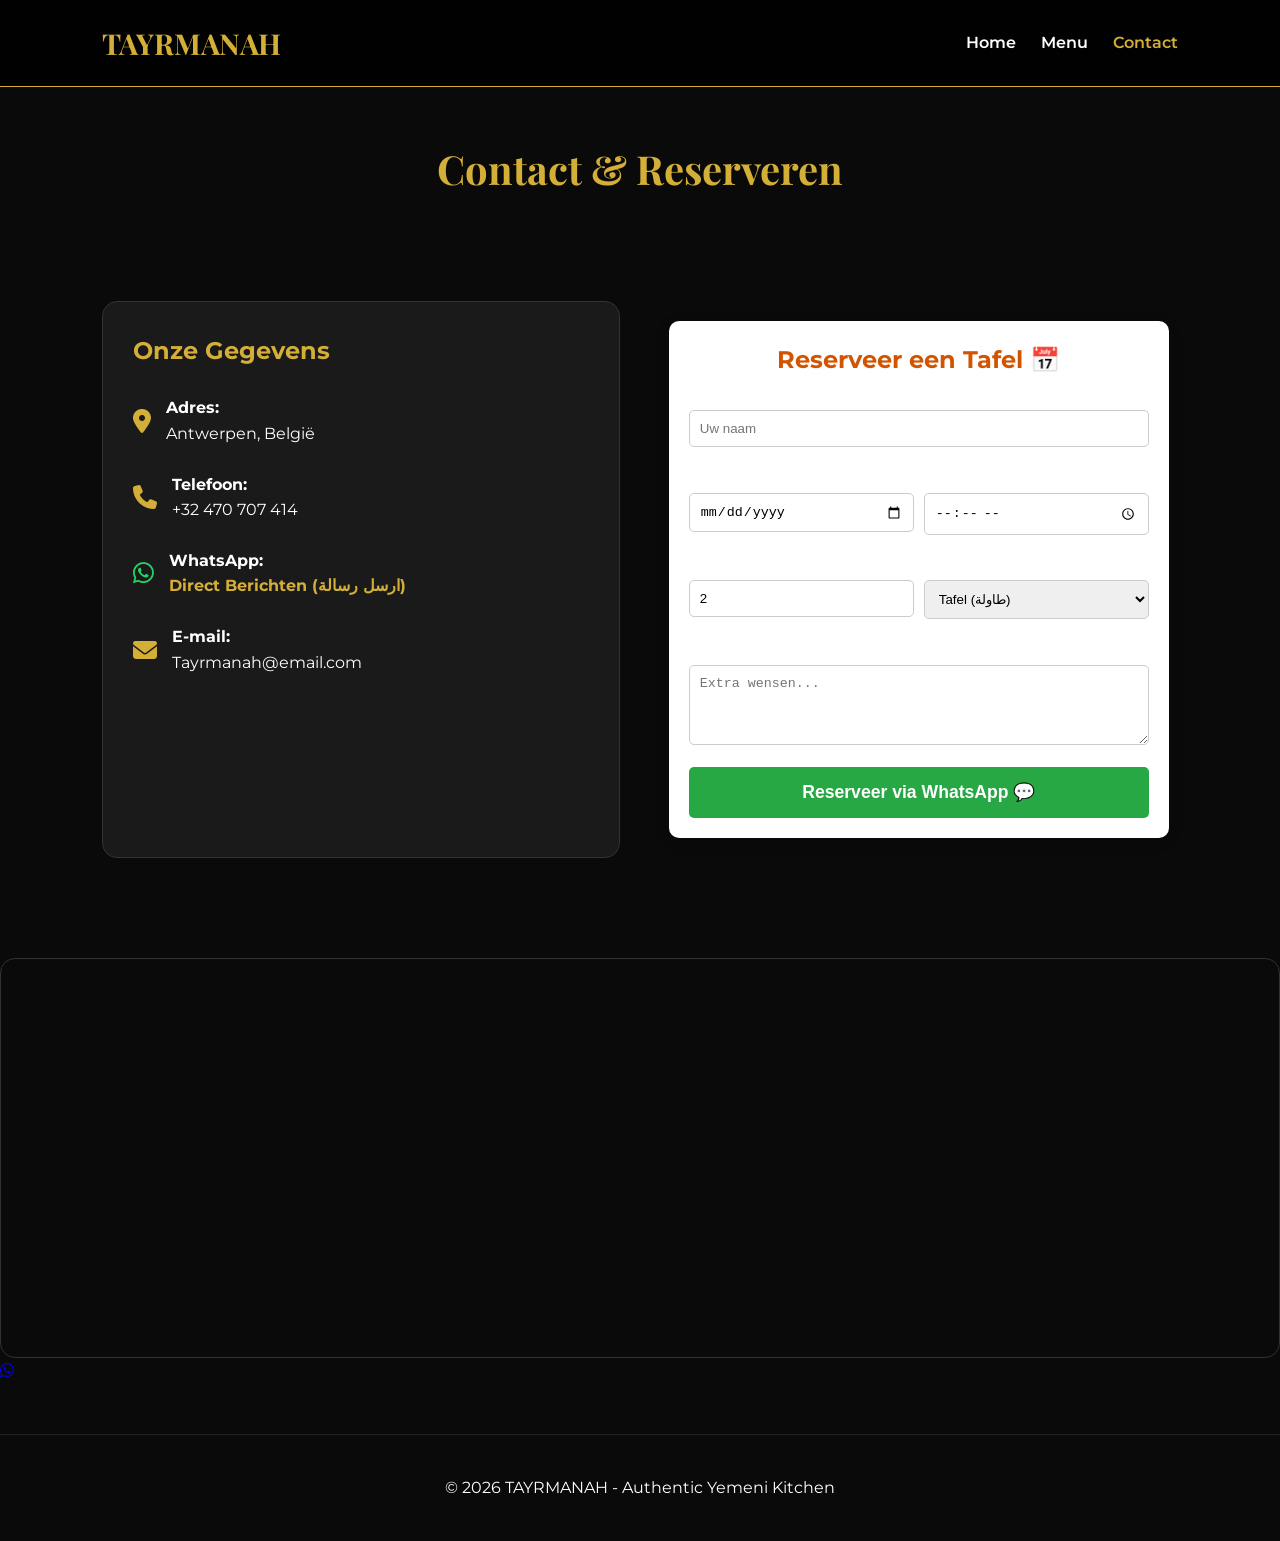
<file: contact.html>
<!DOCTYPE html>
<html lang="nl">
<head>
    <meta charset="UTF-8">
    <meta name="viewport" content="width=device-width, initial-scale=1.0">
    <title>Contact & Reserveren | Tayrmanah</title>
    <link rel="stylesheet" href="style.css">
    <link rel="stylesheet" href="https://cdnjs.cloudflare.com/ajax/libs/font-awesome/6.4.0/css/all.min.css">
    <link href="https://fonts.googleapis.com/css2?family=Montserrat:wght@400;600;700&family=Playfair+Display:wght@700&display=swap" rel="stylesheet">
</head>
<body>

    <nav class="navbar">
        <a href="index.html" class="logo">TAYRMANAH</a>
        <ul class="nav-links">
            <li><a href="index.html">Home</a></li>
            <li><a href="menu.html">Menu</a></li>
            <li><a href="contact.html" class="active">Contact</a></li>
        </ul>
    </nav>

    <div class="container" style="padding-top: 50px;">
        <h1 class="reveal" style="text-align: center; color: var(--gold); font-family: 'Playfair Display', serif; font-size: 2.5rem; margin-bottom: 40px;">Contact & Reserveren</h1>

        <div class="contact-container">
            <div class="contact-info-box reveal">
                <h2 style="color: var(--gold); margin-bottom: 25px;">Onze Gegevens</h2>
                
                <div class="contact-item">
                    <i class="fas fa-map-marker-alt"></i>
                    <div>
                        <p><strong>Adres:</strong></p>
                        <p>Antwerpen, België</p>
                    </div>
                </div>

                <div class="contact-item">
                    <i class="fas fa-phone"></i>
                    <div>
                        <p><strong>Telefoon:</strong></p>
                        <p>+32 470 707 414</p>
                    </div>
                </div>

                <div class="contact-item">
                    <i class="fab fa-whatsapp" style="color: #25D366;"></i>
                    <div>
                        <p><strong>WhatsApp:</strong></p>
                        <a href="https://wa.me/32470707414" target="_blank" style="color: var(--gold); text-decoration: none; font-weight: bold;">
                            Direct Berichten (ارسل رسالة)
                        </a>
                    </div>
                </div>

                <div class="contact-item">
                    <i class="fas fa-envelope"></i>
                    <div>
                        <p><strong>E-mail:</strong></p>
                        <p>Tayrmanah@email.com</p>
                    </div>
                </div>
            </div>

           <div class="booking-container" style="max-width: 500px; margin: 20px auto; padding: 20px; background: #fff; border-radius: 10px; box-shadow: 0 4px 15px rgba(0,0,0,0.1);">
    <h2 style="text-align: center; color: #d35400;">Reserveer een Tafel 📅</h2>
    
    <div style="margin-bottom: 15px;">
        <label>Naam (الاسم):</label>
        <input type="text" id="res-name" placeholder="Uw naam" style="width:100%; padding:10px; margin-top:5px; border-radius:5px; border:1px solid #ccc;">
    </div>

    <div style="margin-bottom: 15px; display: flex; gap: 10px;">
        <div style="flex: 1;">
            <label>Datum (التاريخ):</label>
            <input type="date" id="res-date" style="width:100%; padding:10px; margin-top:5px; border-radius:5px; border:1px solid #ccc;">
        </div>
        <div style="flex: 1;">
            <label>Tijd (الوقت):</label>
            <input type="time" id="res-time" style="width:100%; padding:10px; margin-top:5px; border-radius:5px; border:1px solid #ccc;">
        </div>
    </div>

    <div style="margin-bottom: 15px; display: flex; gap: 10px;">
        <div style="flex: 1;">
            <label>Personen (العدد):</label>
            <input type="number" id="res-guests" value="2" min="1" style="width:100%; padding:10px; margin-top:5px; border-radius:5px; border:1px solid #ccc;">
        </div>
        <div style="flex: 1;">
            <label>Zitplaats (الجلسة):</label>
            <select id="res-seating" style="width:100%; padding:10px; margin-top:5px; border-radius:5px; border:1px solid #ccc;">
                <option value="Tafel">Tafel (طاولة)</option>
                <option value="Zitting">Zitting (جلسة عربية)</option>
            </select>
        </div>
    </div>

    <div style="margin-bottom: 15px;">
        <label>Bericht (ملاحظات):</label>
        <textarea id="res-message" placeholder="Extra wensen..." style="width:100%; padding:10px; margin-top:5px; border-radius:5px; border:1px solid #ccc; height: 80px;"></textarea>
    </div>

    <button onclick="sendReservationToWhatsApp()" style="width:100%; padding:15px; background:#28a745; color:white; border:none; border-radius:5px; cursor:pointer; font-weight:bold; font-size:1.1rem;">
        Reserveer via WhatsApp 💬
    </button>
</div>
                </form>
            </div>
        </div>

        <div class="map-container reveal">
           <iframe src="https://www.google.com/maps/embed?pb=!1m18!1m12!1m3!1d2497.681024226143!2d4.439953876453263!3d51.24336917175448!2m3!1f0!2f0!3f0!3m2!1i1024!2i768!4f13.1!3m3!1m2!1s0x47c3f7913973665f%3A0xdfd74a2e3d620dec!2sTAYRMANAH%20YEMENI%20RESTAURANT!5e0!3m2!1sen!2s!4v1777330276754!5m2!1sen!2s" width="600" height="450" style="border:0;" allowfullscreen="" loading="lazy" referrerpolicy="no-referrer-when-downgrade">
           </iframe>
        </div>
    </div>

    <a href="https://wa.me/32470707414" class="whatsapp-float" target="_blank">
        <i class="fab fa-whatsapp"></i>
    </a>

    <footer>
        <p>© 2026 TAYRMANAH - Authentic Yemeni Kitchen</p>
    </footer>

    <script src="script.js"></script>
</body>
</html>
</file>
<file: style.css>
/* الألوان والخطوط */
:root {
    --gold: #D4AF37;
    --black: #0a0a0a;
    --dark-grey: #1a1a1a;
    --white: #ffffff;
    --text-muted: #b0b0b0;
}

* { margin: 0; padding: 0; box-sizing: border-box; }

body {
    background-color: var(--black);
    color: var(--white);
    font-family: 'Montserrat', sans-serif;
    line-height: 1.6;
    overflow-x: hidden;
}

/* شريط التنقل */
.navbar {
    display: flex;
    justify-content: space-between;
    align-items: center;
    padding: 20px 8%;
    background: rgba(0, 0, 0, 0.9);
    border-bottom: 1px solid var(--gold);
    position: sticky;
    top: 0;
    z-index: 1000;
}

/* ربط صورة الواجهة الرئيسية */
.hero-home {
    height: 100vh;
    background-image: url('our-restaurant.jpg'); 
    background-position: center;
    background-size: cover;
    background-attachment: fixed;
    display: flex;
    align-items: center;
    justify-content: center;
    text-align: center;
    position: relative;
}

.hero-home::before {
    content: "";
    position: absolute;
    top: 0; left: 0; width: 100%; height: 100%;
    background: rgba(0, 0, 0, 0.6); 
    z-index: 1;
}

.hero-content {
    position: relative;
    z-index: 2;
}

.logo {
    font-family: 'Playfair Display', serif;
    font-size: 1.8rem;
    color: var(--gold);
    font-weight: bold;
    text-decoration: none;
}

.nav-links {
    display: flex;
    list-style: none;
    gap: 25px;
}

.nav-links a {
    color: white;
    text-decoration: none;
    font-weight: 600;
    transition: 0.3s;
}

.nav-links a:hover, .nav-links a.active { color: var(--gold); }

/* --- شريط الصور المتحرك --- */
.scrolling-gallery {
    width: 100%;
    overflow: hidden;
    padding: 60px 0;
    background-color: #0d0d0d;
    white-space: nowrap;
}

.scrolling-track {
    display: inline-block;
    animation: scrollGallery 25s linear infinite;
}

.scrolling-track img {
    width: 250px;
    height: 180px;
    object-fit: cover;
    border-radius: 12px;
    margin: 0 15px;
    border: 2px solid var(--gold);
    box-shadow: 0 5px 15px rgba(0,0,0,0.5);
    transition: transform 0.4s ease;
}

.scrolling-track img:hover {
    transform: scale(1.1);
    cursor: pointer;
}

@keyframes scrollGallery {
    0% { transform: translateX(0); }
    100% { transform: translateX(-50%); }
}

/* --- أنيميشن الظهور --- */
@keyframes fadeInUp {
    from { opacity: 0; transform: translateY(40px); }
    to { opacity: 1; transform: translateY(0); }
}

.reveal { opacity: 0; } 

.active-reveal {
    animation: fadeInUp 0.8s ease-out forwards;
}

/* --- شبكة الكروت (المنيو) --- */
.grid {
    display: grid;
    grid-template-columns: repeat(auto-fit, minmax(280px, 1fr));
    gap: 30px;
    padding: 40px 0;
}

.card {
    background: var(--dark-grey);
    border-radius: 12px;
    overflow: hidden;
    border: 1px solid #333;
    transition: 0.4s;
    display: flex;
    flex-direction: column;
}

.card:hover {
    transform: translateY(-10px);
    border-color: var(--gold);
}

.card img {
    width: 100%;
    height: 220px;
    object-fit: cover;
    transition: 0.5s;
}

.card:hover img { transform: scale(1.1); }

/* تنسيق الكروت العادية (المشروبات) */
.card-info { 
    padding: 20px; 
    display: flex; 
    justify-content: space-between; 
    align-items: center; 
}

/* --- التنسيق الجديد للأصناف مع الوصف (الوجبات) --- */
.card-info-detailed {
    padding: 20px;
    display: flex;
    flex-direction: column;
    gap: 8px;
    flex-grow: 1;
}

.card-info-detailed h3 {
    font-size: 1.2rem;
    color: var(--gold);
}

.card-info-detailed p {
    font-size: 0.9rem;
    color: var(--text-muted);
    line-height: 1.5;
    margin-bottom: 10px;
    min-height: 45px; /* لضمان تساوي الكروت */
}

.card-info-detailed span {
    font-weight: bold;
    color: var(--white);
    font-size: 1.1rem;
    align-self: flex-end; /* وضع السعر في الركن الأسفل */
}

/* التذييل */
footer {
    text-align: center;
    padding: 40px;
    border-top: 1px solid #222;
    margin-top: 50px;
}

/* صفحة التواصل */
.contact-container {
    display: grid;
    grid-template-columns: repeat(auto-fit, minmax(350px, 1fr));
    gap: 40px;
    padding: 60px 8%;
}

.contact-info-box {
    background: var(--dark-grey);
    padding: 30px;
    border-radius: 15px;
    border: 1px solid #333;
}

.contact-item {
    display: flex;
    align-items: center;
    gap: 15px;
    margin-bottom: 25px;
}

.contact-item i {
    font-size: 1.5rem;
    color: var(--gold);
}

.booking-form {
    background: #151515;
    padding: 40px;
    border-radius: 15px;
    border: 1px solid var(--gold);
}

.booking-form input, .booking-form select, .booking-form textarea {
    width: 100%;
    padding: 12px;
    margin-bottom: 20px;
    background: #222;
    border: 1px solid #444;
    color: white;
    border-radius: 5px;
}

.booking-form input:focus {
    border-color: var(--gold);
    outline: none;
}

.map-container {
    width: 100%;
    height: 400px;
    border-radius: 15px;
    overflow: hidden;
    margin-top: 40px;
    border: 1px solid #333;
}

/* تنسيق عام للأزرار */
.btn {
    padding: 12px 25px;
    border-radius: 5px;
    text-decoration: none;
    font-weight: bold;
    display: inline-block;
    transition: 0.3s;
    cursor: pointer;
}

.btn-gold {
    background-color: var(--gold);
    color: var(--black);
}/* --- تنسيقات خاصة للهواتف (Responsive Design) --- */
@media (max-width: 600px) {
    /* تصغير حجم العنوان الكبير ليناسب شاشة الجوال */
    .hero-home h1 {
        font-size: 3rem !important; 
    }

    /* جعل الأزرار تترتب فوق بعضها بدلاً من جانب بعضها */
    .hero-buttons {
        flex-direction: column !important;
        align-items: center;
        gap: 15px !important;
    }

    /* جعل الأزرار عريضة وسهلة الضغط باللمس */
    .hero-buttons .btn {
        width: 90%; 
        max-width: 300px;
        text-align: center;
        justify-content: center;
    }

    /* تصغير حجم الشعار قليلاً في الجوال */
    .hero-content img {
        width: 130px !important;
    }
}
/* --- تنسيقات نظام الطلبات والسلة --- */

/* أيقونة السلة العائمة */
#cart-icon {
    transition: all 0.3s ease;
    box-shadow: 0 4px 15px rgba(211, 84, 0, 0.4);
}

#cart-icon:hover {
    transform: scale(1.1);
    background-color: #e67e22 !important;
}

/* نافذة السلة (Modal) */
#cart-container {
    font-family: 'Arial', sans-serif;
    border: 1px solid #ddd;
    animation: fadeIn 0.3s ease-out;
}

@keyframes fadeIn {
    from { opacity: 0; transform: translate(-50%, -60%); }
    to { opacity: 1; transform: translate(-50%, -50%); }
}

/* أزرار الطلب داخل الكروت */
.order-btn {
    background-color: #ff9800;
    color: white;
    border: none;
    padding: 8px 15px;
    border-radius: 5px;
    cursor: pointer;
    font-size: 0.9rem;
    font-weight: bold;
    transition: background 0.3s;
    margin-top: 10px;
    display: inline-block;
}

.order-btn:hover {
    background-color: #e68a00;
}

/* تنسيق قائمة الوجبات داخل السلة */
#cart-items-list div {
    border-bottom: 1px solid #f0f0f0;
    padding: 8px 0;
}

/* تعديلات لتحسين المظهر على الجوال */
@media (max-width: 600px) {
    #cart-container {
        width: 95%;
        padding: 15px;
    }
}/* --- التعديلات الجديدة لزر الحذف وواجهة السلة --- */

/* تنسيق زر الحذف داخل السلة */
.remove-btn {
    background-color: #ff4d4d;
    color: white;
    border: none;
    padding: 4px 10px;
    border-radius: 4px;
    cursor: pointer;
    font-size: 0.75rem;
    font-weight: bold;
    transition: background 0.3s ease;
}

.remove-btn:hover {
    background-color: #cc0000;
}

/* تنسيق عناصر السلة لجعلها مرتبة */
#cart-items-list div {
    display: flex;
    justify-content: space-between;
    align-items: center;
    padding: 10px 0;
    border-bottom: 1px solid #eee;
    color: #333; /* لون النص داخل السلة لأن خلفيتها بيضاء */
}

/* تحسين شكل مدخلات السلة (رقم الطاولة والملاحظات) */
#cart-container input, 
#cart-container select, 
#cart-container textarea {
    border: 1px solid #ddd !important;
    background-color: #f9f9f9 !important;
    color: #333 !important;
    margin-top: 5px;
}

/* زر إرسال الطلب وزر الـ PDF */
.send-btn {
    background-color: #28a745;
    color: white;
    padding: 12px;
    border-radius: 8px;
    border: none;
    width: 100%;
    font-weight: bold;
    cursor: pointer;
    margin-top: 10px;
}

.pdf-btn {
    background-color: #007bff;
    color: white;
    padding: 10px;
    border-radius: 8px;
    border: none;
    width: 100%;
    font-weight: bold;
    cursor: pointer;
    margin-top: 5px;
}
</file>
